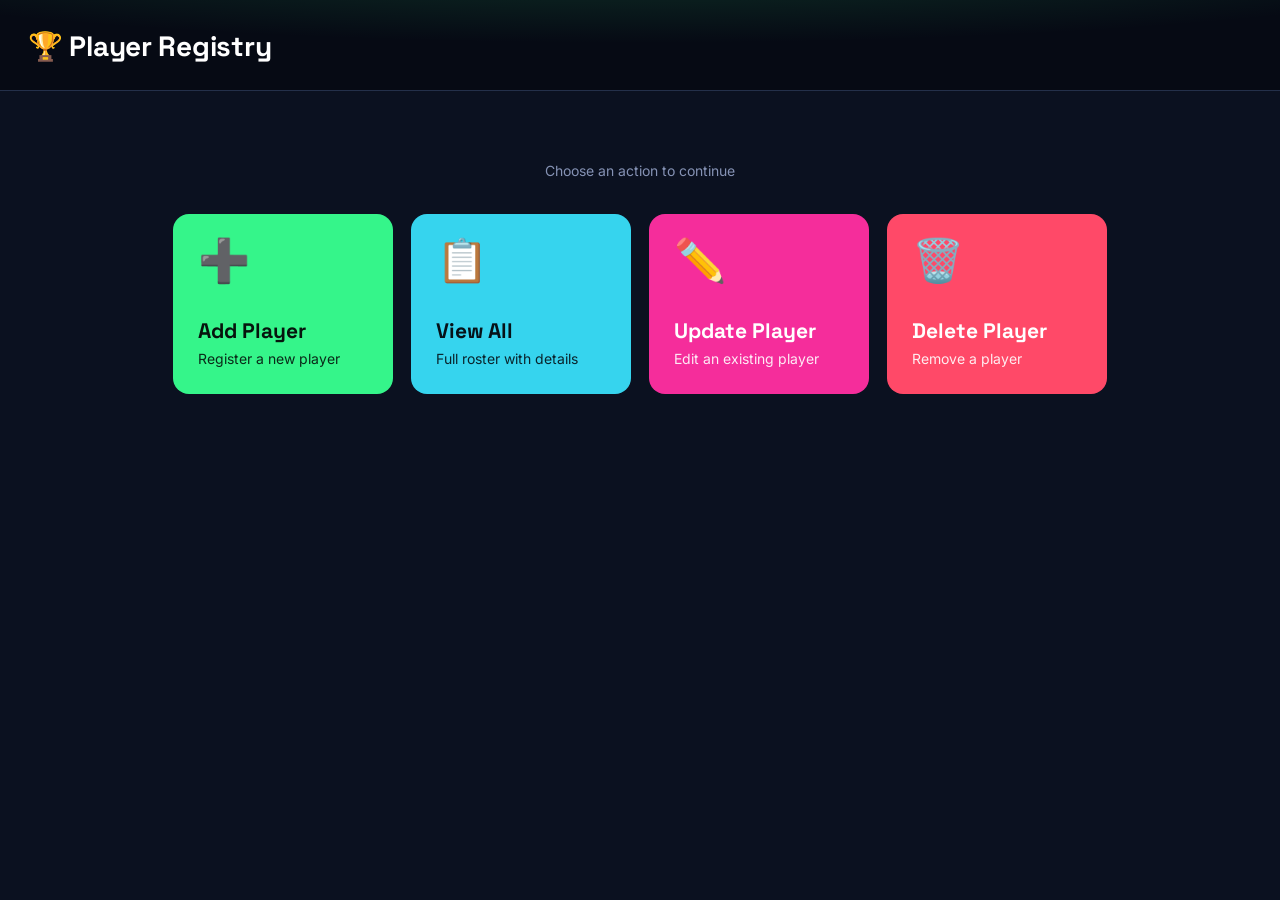
<file: Spring - FrameWork/LEC - 07/Answer Tasks/[1] - Spring Boot REST API/PlayerAPI/src/main/resources/static/index.html>
<!DOCTYPE html>
<html lang="en">

<head>

    <meta charset="UTF-8">
    <meta name="viewport" content="width=device-width, initial-scale=1.0">

    <title>Player Registry</title>

    <link rel="stylesheet" href="style.css">

    <style>

        /* ==============================
           Home Page
        ============================== */

        .page--wide {
            max-width: 1200px;
            margin: 0 auto;
        }


        .menu-intro {
            text-align: center;
            margin-top: 35px;
            margin-bottom: 35px;
        }


        /* ==============================
           Cards Container
        ============================== */

        .home-grid {
            display: flex;
            justify-content: center;
            align-items: center;

            gap: 18px;

            width: 100%;
        }


        /* ==============================
           Cards
        ============================== */

        .block-tile {

            width: 220px;
            height: 180px;

            padding: 25px;

            box-sizing: border-box;

            border-radius: 16px;

            text-decoration: none;

            display: flex;
            flex-direction: column;
            justify-content: space-between;

            flex-shrink: 0;

            transition:
                    transform 0.2s ease,
                    box-shadow 0.2s ease;

        }


        .block-tile:hover {

            transform: translateY(-6px);

            box-shadow:
                    0 15px 30px rgba(0, 0, 0, 0.25);

        }


        /* ==============================
           Icons
        ============================== */

        .block-tile .icon {

            font-size: 42px;

            line-height: 1;

        }


        /* ==============================
           Titles
        ============================== */

        .block-tile .title {

            font-size: 21px;

            font-weight: 700;

            margin-bottom: 5px;

        }


        .block-tile .sub {

            font-size: 14px;

            line-height: 1.4;

            opacity: 0.9;

        }


        /* ==============================
           Colors
        ============================== */

        .block-add {

            background: #35f58a;

            color: #06140d;

        }


        .block-view {

            background: #36d4ee;

            color: #061218;

        }


        .block-update {

            background: #f52d9b;

            color: white;

        }


        .block-delete {

            background: #ff4968;

            color: white;

        }


        /* ==============================
           Responsive
        ============================== */

        @media (max-width: 1000px) {

            .home-grid {

                flex-wrap: wrap;

            }

        }


        @media (max-width: 500px) {

            .block-tile {

                width: 90%;
                max-width: 320px;

            }

        }

    </style>

</head>


<body>


<!-- ==============================
     Header
============================== -->

<div class="scoreboard-bar">

    <h1 class="page-title">
        🏆 Player Registry
    </h1>

</div>


<!-- ==============================
     Main
============================== -->

<main class="page page--wide">


    <p class="menu-intro">
        Choose an action to continue
    </p>


    <!-- ==============================
         Action Cards
    ============================== -->

    <div class="home-grid">


        <!-- Add Player -->

        <a href="Add-Player.html"
           class="block-tile block-add">

            <div class="icon">
                ➕
            </div>

            <div>

                <div class="title">
                    Add Player
                </div>

                <div class="sub">
                    Register a new player
                </div>

            </div>

        </a>


        <!-- View All -->

        <a href="players-list.html"
           class="block-tile block-view">

            <div class="icon">
                📋
            </div>

            <div>

                <div class="title">
                    View All
                </div>

                <div class="sub">
                    Full roster with details
                </div>

            </div>

        </a>


        <!-- Update Player -->

        <a href="update-player.html"
           class="block-tile block-update">

            <div class="icon">
                ✏️
            </div>

            <div>

                <div class="title">
                    Update Player
                </div>

                <div class="sub">
                    Edit an existing player
                </div>

            </div>

        </a>


        <!-- Delete Player -->

        <a href="delete-player.html"
           class="block-tile block-delete">

            <div class="icon">
                🗑️
            </div>

            <div>

                <div class="title">
                    Delete Player
                </div>

                <div class="sub">
                    Remove a player
                </div>

            </div>

        </a>


    </div>


</main>


</body>

</html>
</file>
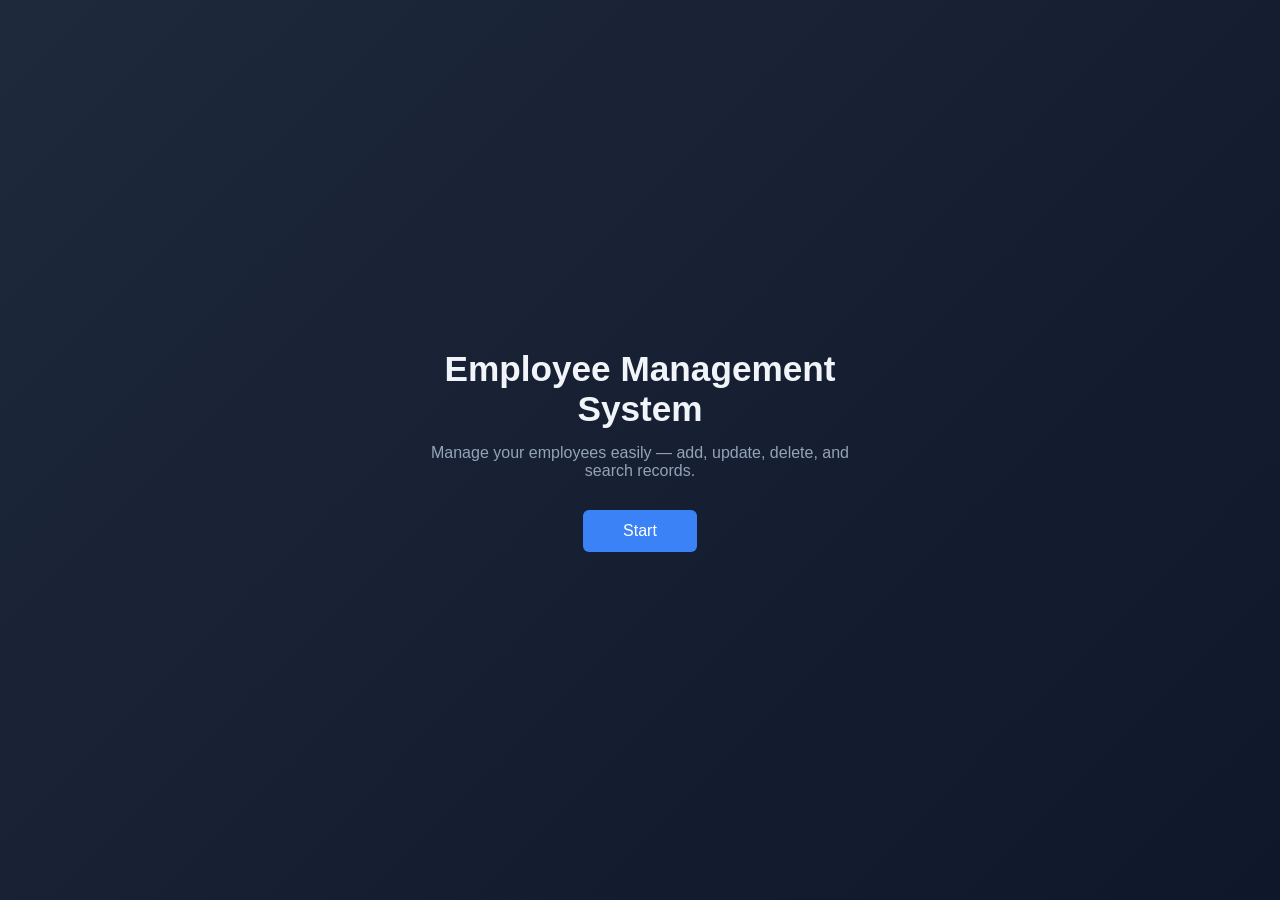
<file: Spring - FrameWork/LEC - 07/Answer Tasks/[3] - Employee REST APIs/EmployeeRestAPI/src/main/resources/static/index.html>
<!DOCTYPE html>
<html lang="en">
<head>
    <meta charset="UTF-8">
    <title>Employee Management System</title>
    <link rel="stylesheet" href="css/style.css">
</head>
<body>
<div class="welcome-container">
    <h1>Employee Management System</h1>
    <p>Manage your employees easily — add, update, delete, and search records.</p>
    <a href="pages/menu.html" class="start-btn">Start</a>
</div>
</body>
</html>
</file>
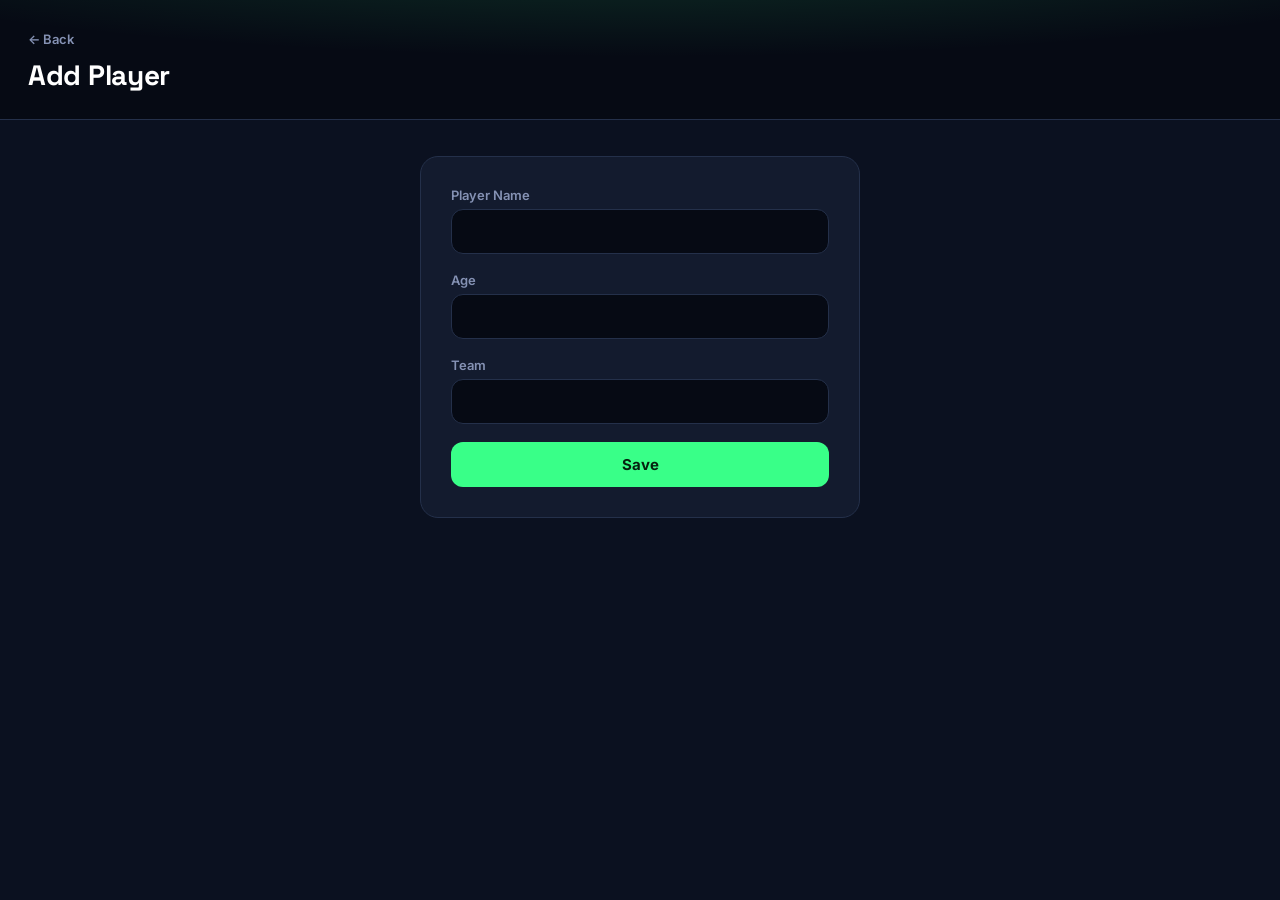
<file: Spring - FrameWork/LEC - 07/Answer Tasks/[1] - Spring Boot REST API/PlayerAPI/src/main/resources/static/add-player.html>
<!DOCTYPE html>
<html lang="en">
<head>
    <meta charset="UTF-8">
    <title>Add New Player</title>
    <link rel="stylesheet" href="style.css">
</head>
<body>

<div class="scoreboard-bar">
    <a href="index.html" class="back-link">← Back</a>
    <h1 class="page-title">Add Player</h1>
</div>

<main class="page">
    <div class="panel panel--gold">
        <form id="playerForm">
            <div class="error-text" id="errorMsg" style="display:none;"></div>

            <div class="field">
                <label for="name">Player Name</label>
                <input type="text" id="name" required>
            </div>
            <div class="field">
                <label for="age">Age</label>
                <input type="number" id="age" required min="1">
            </div>
            <div class="field">
                <label for="team">Team</label>
                <input type="text" id="team" required>
            </div>

            <button type="submit" class="btn btn-primary">Save</button>
        </form>

        <div class="state-box" id="successBox" style="display:none;">
            <div class="state-icon">✔</div>
            <p class="msg">Player registered successfully</p>
            <div class="btn-row">
                <a href="index.html" class="btn btn-ghost">Back</a>
                <a href="players-list.html" class="btn btn-edit">Players List</a>
            </div>
        </div>
    </div>
</main>

<script>
    const form = document.getElementById('playerForm');
    const errorMsg = document.getElementById('errorMsg');

    form.addEventListener('submit', async function (e) {
        e.preventDefault();
        errorMsg.style.display = 'none';

        const player = {
            name: document.getElementById('name').value,
            age: parseInt(document.getElementById('age').value),
            team: document.getElementById('team').value
        };

        try {
            const response = await fetch('/api/players', {
                method: 'POST',
                headers: { 'Content-Type': 'application/json' },
                body: JSON.stringify(player)
            });

            if (response.ok) {
                form.style.display = 'none';
                document.getElementById('successBox').style.display = 'block';
            } else {
                errorMsg.textContent = 'Something went wrong, please try again';
                errorMsg.style.display = 'block';
            }
        } catch (err) {
            errorMsg.textContent = 'Could not reach the server';
            errorMsg.style.display = 'block';
        }
    });
</script>

</body>
</html>
</file>
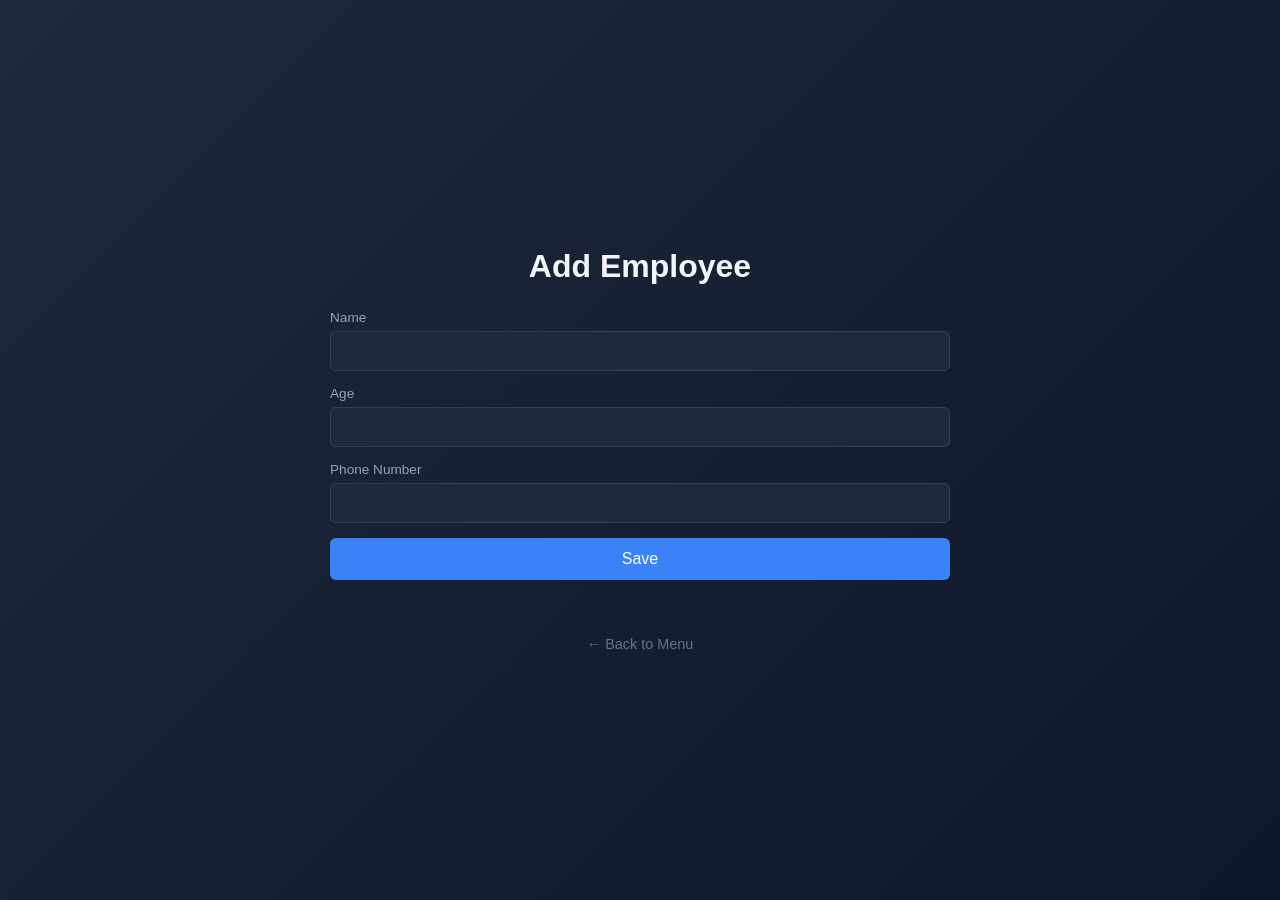
<file: Spring - FrameWork/LEC - 07/Answer Tasks/[3] - Employee REST APIs/EmployeeRestAPI/src/main/resources/static/pages/add.html>
<!DOCTYPE html>
<html lang="en">
<head>
    <meta charset="UTF-8">
    <title>Add Employee</title>
    <link rel="stylesheet" href="../css/style.css">
</head>
<body>
<div class="page-container">
    <h1>Add Employee</h1>

    <form id="addEmployeeForm" class="employee-form">
        <div class="form-group">
            <label for="name">Name</label>
            <input type="text" id="name" name="name" required>
        </div>
        <div class="form-group">
            <label for="age">Age</label>
            <input type="number" id="age" name="age" required>
        </div>
        <div class="form-group">
            <label for="phoneNumber">Phone Number</label>
            <input type="text" id="phoneNumber" name="phoneNumber" required>
        </div>
        <button type="submit" class="submit-btn">Save</button>
    </form>

    <p id="resultMessage" class="result-message"></p>

    <a href="menu.html" class="back-link">← Back to Menu</a>
</div>

<script src="../js/add.js"></script>
</body>
</html>
</file>
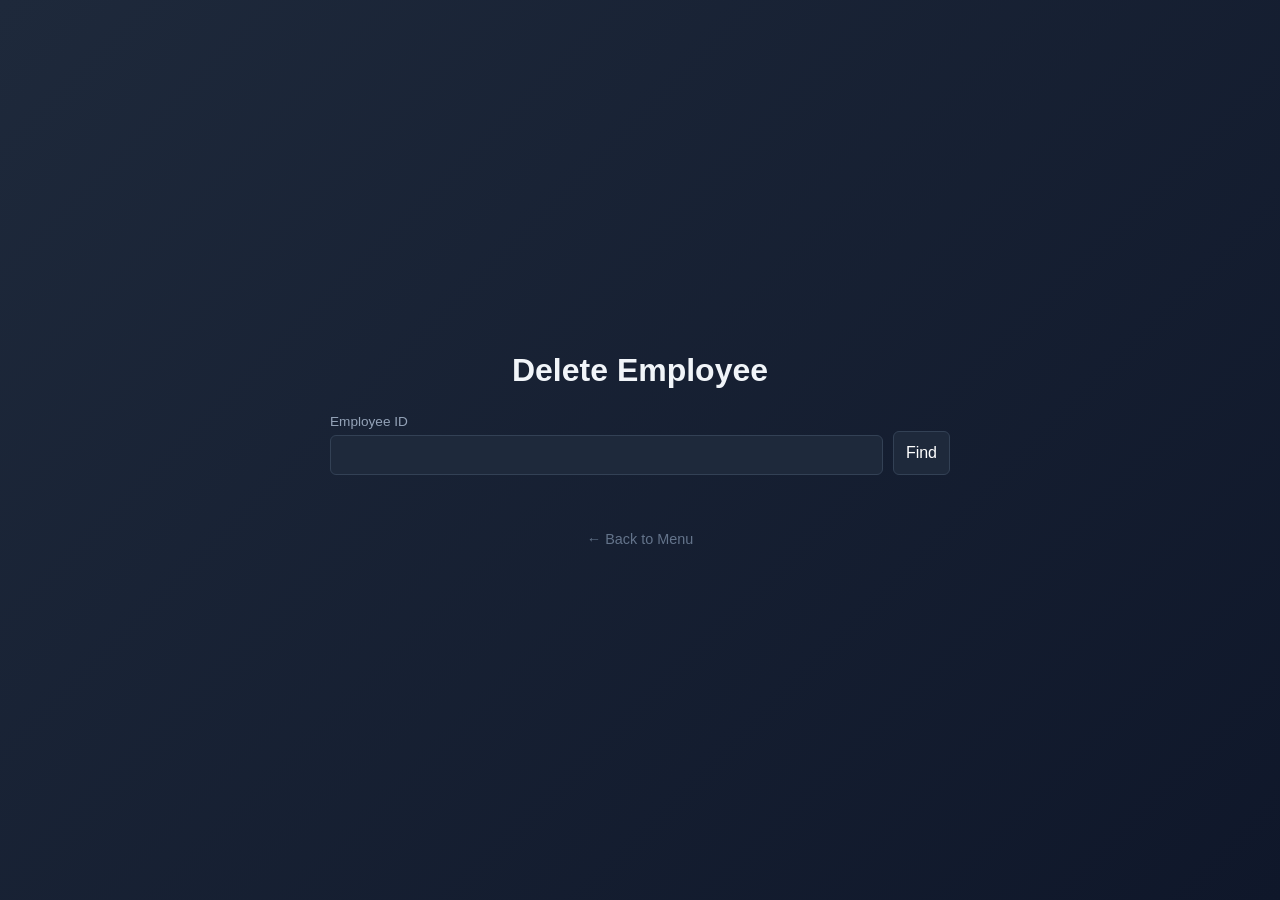
<file: Spring - FrameWork/LEC - 07/Answer Tasks/[3] - Employee REST APIs/EmployeeRestAPI/src/main/resources/static/pages/delete.html>
<!DOCTYPE html>
<html lang="en">
<head>
    <meta charset="UTF-8">
    <title>Delete Employee</title>
    <link rel="stylesheet" href="../css/style.css">
</head>
<body>
<div class="page-container">
    <h1>Delete Employee</h1>

    <div class="load-section">
        <div class="form-group">
            <label for="deleteId">Employee ID</label>
            <input type="number" id="deleteId" required>
        </div>
        <button id="findBtn" class="submit-btn secondary-btn">Find</button>
    </div>

    <div id="employeeDetails" class="employee-details" style="display: none;">
        <p><strong>Name:</strong> <span id="detailName"></span></p>
        <p><strong>Age:</strong> <span id="detailAge"></span></p>
        <p><strong>Phone Number:</strong> <span id="detailPhone"></span></p>
    </div>

    <button id="deleteBtn" class="submit-btn danger-btn" style="display: none;">Delete This Employee</button>

    <p id="resultMessage" class="result-message"></p>

    <a href="menu.html" class="back-link">← Back to Menu</a>
</div>

<div id="confirmModal" class="modal-overlay" style="display: none;">
    <div class="modal-box">
        <p id="modalMessage"></p>
        <div class="modal-actions">
            <button id="modalCancelBtn" class="submit-btn secondary-btn">Cancel</button>
            <button id="modalConfirmBtn" class="submit-btn danger-btn">Yes, Delete</button>
        </div>
    </div>
</div>

<script src="../js/delete.js"></script>
</body>
</html>
</file>
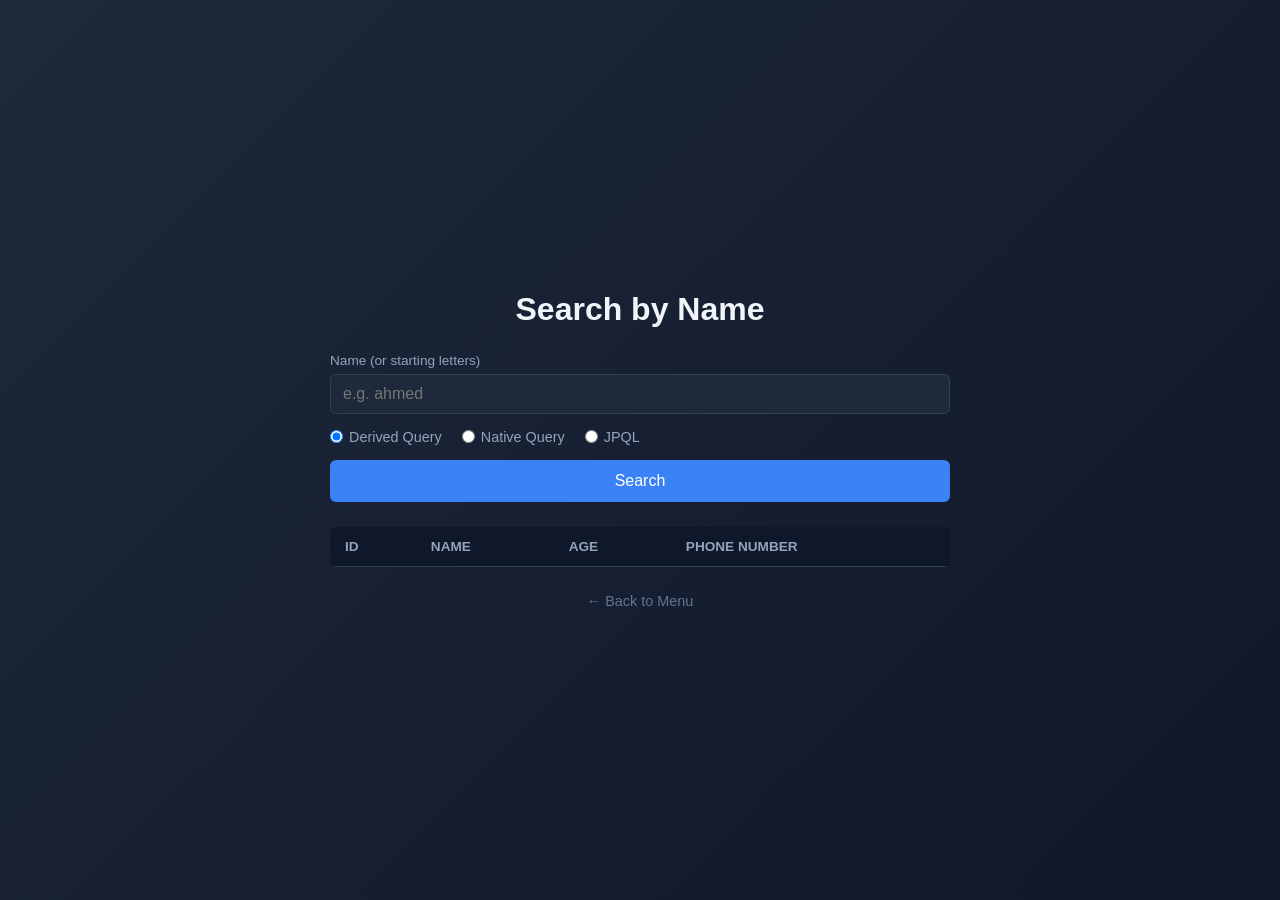
<file: Spring - FrameWork/LEC - 07/Answer Tasks/[3] - Employee REST APIs/EmployeeRestAPI/src/main/resources/static/pages/search.html>
<!DOCTYPE html>
<html lang="en">
<head>
    <meta charset="UTF-8">
    <title>Search Employees</title>
    <link rel="stylesheet" href="../css/style.css">
</head>
<body>
<div class="page-container">
    <h1>Search by Name</h1>

    <div class="search-section">
        <div class="form-group">
            <label for="searchName">Name (or starting letters)</label>
            <input type="text" id="searchName" placeholder="e.g. ahmed">
        </div>

        <div class="radio-group">
            <label>
                <input type="radio" name="searchType" value="derived" checked>
                Derived Query
            </label>
            <label>
                <input type="radio" name="searchType" value="native">
                Native Query
            </label>
            <label>
                <input type="radio" name="searchType" value="jpql">
                JPQL
            </label>
        </div>

        <button id="searchBtn" class="submit-btn">Search</button>
    </div>

    <table class="employee-table">
        <thead>
        <tr>
            <th>ID</th>
            <th>Name</th>
            <th>Age</th>
            <th>Phone Number</th>
        </tr>
        </thead>
        <tbody id="searchTableBody"></tbody>
    </table>

    <p id="emptyMessage" class="empty-message" style="display: none;">No employees found.</p>

    <a href="menu.html" class="back-link">← Back to Menu</a>
</div>

<script src="../js/search.js"></script>
</body>
</html>
</file>
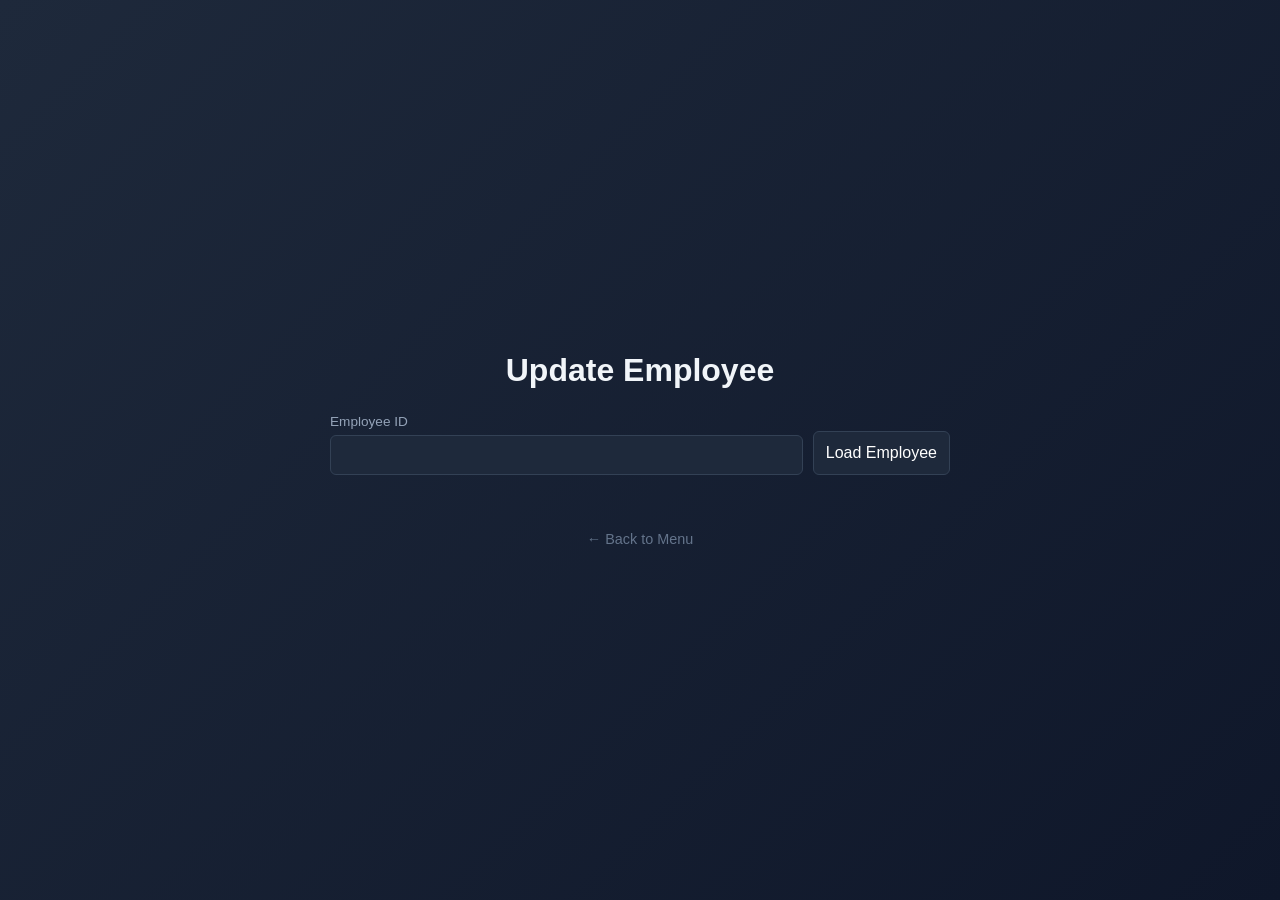
<file: Spring - FrameWork/LEC - 07/Answer Tasks/[3] - Employee REST APIs/EmployeeRestAPI/src/main/resources/static/pages/update.html>
<!DOCTYPE html>
<html lang="en">
<head>
    <meta charset="UTF-8">
    <title>Update Employee</title>
    <link rel="stylesheet" href="../css/style.css">
</head>
<body>
<div class="page-container">
    <h1>Update Employee</h1>

    <div class="load-section">
        <div class="form-group">
            <label for="loadId">Employee ID</label>
            <input type="number" id="loadId" required>
        </div>
        <button id="loadBtn" class="submit-btn secondary-btn">Load Employee</button>
    </div>

    <form id="updateEmployeeForm" class="employee-form" style="display: none;">
        <div class="form-group">
            <label for="name">Name</label>
            <input type="text" id="name" required>
        </div>
        <div class="form-group">
            <label for="age">Age</label>
            <input type="number" id="age" required>
        </div>
        <div class="form-group">
            <label for="phoneNumber">Phone Number</label>
            <input type="text" id="phoneNumber" required>
        </div>
        <button type="submit" class="submit-btn">Update</button>
    </form>

    <p id="resultMessage" class="result-message"></p>

    <a href="menu.html" class="back-link">← Back to Menu</a>
</div>

<script src="../js/update.js"></script>
</body>
</html>
</file>
<file: Spring - FrameWork/LEC - 07/Answer Tasks/[1] - Spring Boot REST API/PlayerAPI/src/main/resources/static/style.css>
@import url('https://fonts.googleapis.com/css2?family=Space+Grotesk:wght@500;600;700&family=Inter:wght@400;500;600;700&display=swap');

:root {
    --night: #0B1120;
    --night-deep: #060A14;
    --panel: #131B2E;
    --panel-soft: #1B2540;
    --ink: #EAF0FF;
    --ink-soft: #8592B4;
    --line: #24304A;
    --lime: #39FF88;
    --lime-dark: #1FD873;
    --cyan: #38E1FF;
    --cyan-dark: #17BFDE;
    --magenta: #FF3EA5;
    --magenta-dark: #E01E88;
    --red: #FF4D6D;
    --red-dark: #E23158;
}

* { box-sizing: border-box; margin: 0; padding: 0; }

body {
    font-family: 'Inter', sans-serif;
    background: var(--night);
    color: var(--ink);
    min-height: 100vh;
}

a, button {
    transition: transform .15s ease, box-shadow .15s ease, background-color .15s ease, border-color .15s ease, filter .15s ease;
}
@media (prefers-reduced-motion: reduce) { * { transition: none !important; } }

a:focus-visible, button:focus-visible, input:focus-visible {
    outline: 2px solid var(--lime);
    outline-offset: 2px;
}

/* Header */
.scoreboard-bar {
    background: radial-gradient(120% 180% at 50% -60%, rgba(57,255,136,.18), transparent 60%), var(--night-deep);
    padding: 28px 28px 26px;
    border-bottom: 1px solid var(--line);
}
.back-link {
    display: inline-block;
    color: var(--ink-soft);
    font-size: 13px;
    font-weight: 600;
    text-decoration: none;
    margin-bottom: 10px;
}
.back-link:hover { color: var(--lime); }
.page-title {
    font-family: 'Space Grotesk', sans-serif;
    font-weight: 700;
    font-size: 28px;
    letter-spacing: -0.01em;
    color: #fff;
}

.page { max-width: 480px; margin: 0 auto; padding: 36px 20px 60px; }
.page--wide { max-width: 640px; }
.menu-intro { text-align: center; color: var(--ink-soft); font-size: 14px; margin-bottom: 22px; }

/* ===== Home: bold color blocks (not cards) ===== */
.home-grid {
    display: grid;
    grid-template-columns: repeat(auto-fit, minmax(150px, 1fr));
    gap: 14px;
}
.block-tile {
    display: flex;
    flex-direction: column;
    gap: 14px;
    padding: 28px 22px;
    border-radius: 16px;
    text-decoration: none;
}
.block-tile:hover { transform: translateY(-3px); filter: brightness(1.06); }
.block-tile .icon { font-size: 30px; }
.block-tile .title { font-family: 'Space Grotesk', sans-serif; font-weight: 700; font-size: 18px; }
.block-tile .sub { font-size: 12px; opacity: .75; }

.block-add    { background: var(--lime);    color: #06210F; }
.block-view   { background: var(--cyan);    color: #04222B; }
.block-update { background: var(--magenta); color: #fff; }
.block-delete { background: var(--red);     color: #fff; }

/* ===== Data list: table-like rows for players list & pick screens ===== */
.data-list {
    background: var(--panel);
    border: 1px solid var(--line);
    border-radius: 14px;
    overflow: hidden;
}
.data-row {
    display: flex;
    align-items: center;
    justify-content: space-between;
    gap: 14px;
    padding: 16px 18px;
    border-bottom: 1px solid var(--line);
    text-decoration: none;
    color: inherit;
}
.data-row:last-child { border-bottom: none; }
.data-row:hover { background: var(--panel-soft); }

.row-info .row-name { font-weight: 700; font-size: 15px; color: #fff; }
.row-info .row-name .num { color: var(--ink-soft); font-weight: 500; margin-right: 6px; }
.row-info .row-meta { font-size: 13px; color: var(--ink-soft); margin-top: 3px; }

.row-actions { display: flex; align-items: center; gap: 4px; flex-shrink: 0; }
.row-action {
    font-size: 13px; font-weight: 700; text-decoration: none;
    padding: 7px 12px; border-radius: 8px; background: transparent;
}
.row-action-edit { color: var(--magenta); }
.row-action-edit:hover { background: rgba(255,62,165,.12); }
.row-action-delete { color: var(--red); }
.row-action-delete:hover { background: rgba(255,77,109,.12); }

.row-chevron { font-family: 'Space Grotesk', sans-serif; color: var(--cyan); font-size: 20px; }

/* ===== Forms: single focused panel (only card on its page) ===== */
.panel {
    background: var(--panel);
    border: 1px solid var(--line);
    border-radius: 18px;
    padding: 30px;
}

.field { margin-bottom: 18px; }
.field label { display: block; font-size: 13px; font-weight: 600; color: var(--ink-soft); margin-bottom: 6px; }
.field input {
    width: 100%; padding: 12px 16px; border-radius: 12px;
    border: 1px solid var(--line); background: var(--night-deep); font-size: 15px; font-family: inherit; color: var(--ink);
}
.field input:focus { outline: none; border-color: var(--lime); box-shadow: 0 0 0 3px rgba(57,255,136,.15); }

.btn {
    display: inline-block; width: 100%; padding: 13px; border: none; border-radius: 12px;
    font-size: 15px; font-weight: 700; font-family: inherit; cursor: pointer; text-align: center; text-decoration: none;
}
.btn:hover { transform: translateY(-2px); }
.btn-primary { background: var(--lime); color: #06210F; }
.btn-primary:hover { background: var(--lime-dark); }
.btn-view { background: var(--cyan); color: #04222B; }
.btn-view:hover { background: var(--cyan-dark); }
.btn-edit { background: var(--magenta); color: #fff; }
.btn-edit:hover { background: var(--magenta-dark); }
.btn-delete { background: var(--red); color: #fff; }
.btn-delete:hover { background: var(--red-dark); }
.btn-ghost { background: var(--panel-soft); color: var(--ink); border: 1px solid var(--line); }
.btn-ghost:hover { background: #24304A; }

.btn-row { display: flex; gap: 10px; }
.btn-row .btn { flex: 1; width: auto; }

/* State boxes (success / confirm) */
.state-box { text-align: center; }
.icon-circle {
    width: 62px; height: 62px; border-radius: 50%; margin: 0 auto 16px;
    display: flex; align-items: center; justify-content: center; font-size: 28px;
}
.icon-circle--success { background: var(--lime); color: #06210F; }
.icon-circle--warning { background: var(--red); color: #fff; }
.state-box .msg { font-size: 16px; font-weight: 600; margin-bottom: 22px; color: #fff; }

.player-summary { background: var(--panel-soft); border-radius: 14px; padding: 14px 16px; margin-bottom: 20px; text-align: left; }
.player-summary .name { font-weight: 700; color: #fff; font-size: 16px; }
.player-summary .sub { font-size: 13px; color: var(--ink-soft); margin-top: 4px; }

.error-text { color: var(--red); font-size: 13px; margin-bottom: 14px; font-weight: 600; }
.empty-state {
    text-align: center; padding: 40px 20px; color: var(--ink-soft); font-size: 14px;
    background: var(--panel); border: 1px dashed var(--line); border-radius: 14px;
}
</file>
<file: Spring - FrameWork/LEC - 07/Answer Tasks/[3] - Employee REST APIs/EmployeeRestAPI/src/main/resources/static/css/style.css>
* {
    margin: 0;
    padding: 0;
    box-sizing: border-box;
}

body {
    min-height: 100vh;
    display: flex;
    justify-content: center;
    align-items: center;
    font-family: 'Segoe UI', Arial, sans-serif;
    background: linear-gradient(135deg, #1e293b, #0f172a);
}

/* ===== Welcome Page ===== */
.welcome-container {
    text-align: center;
    color: #f1f5f9;
    padding: 40px;
    max-width: 500px;
}

.welcome-container h1 {
    font-size: 2.2rem;
    margin-bottom: 15px;
}

.welcome-container p {
    font-size: 1rem;
    color: #94a3b8;
    margin-bottom: 30px;
}

.start-btn {
    display: inline-block;
    padding: 12px 40px;
    background-color: #3b82f6;
    color: #fff;
    text-decoration: none;
    border-radius: 6px;
    font-size: 1rem;
    transition: background-color 0.2s ease;
}

.start-btn:hover {
    background-color: #2563eb;
}

/* ===== Main Menu Page ===== */
.menu-container {
    text-align: center;
    color: #f1f5f9;
    padding: 40px;
    max-width: 500px;
}

.menu-container h1 {
    font-size: 2rem;
    margin-bottom: 30px;
}

.menu-grid {
    display: grid;
    grid-template-columns: repeat(2, 1fr);
    gap: 15px;
    margin-bottom: 25px;
}

.menu-btn {
    display: block;
    padding: 14px;
    background-color: #1e293b;
    color: #f1f5f9;
    text-decoration: none;
    border-radius: 6px;
    border: 1px solid #334155;
    font-size: 1rem;
    transition: background-color 0.2s ease;
}

.menu-btn:hover {
    background-color: #334155;
}

.menu-grid .menu-btn:last-child {
    grid-column: span 2;
    width: calc(50% - 7.5px);
    margin: 0 auto;
}

.back-link {
    color: #64748b;
    text-decoration: none;
    font-size: 0.9rem;
}

.back-link:hover {
    color: #94a3b8;
}

/* ===== Shared Page Layout (View All / Add / Update / Delete / Search) ===== */
.page-container {
    text-align: center;
    color: #f1f5f9;
    padding: 40px;
    max-width: 700px;
    width: 100%;
}

.page-container h1 {
    font-size: 2rem;
    margin-bottom: 25px;
}

/* ===== View All Table ===== */
.employee-table {
    width: 100%;
    border-collapse: collapse;
    margin-bottom: 25px;
    background-color: #1e293b;
    border-radius: 6px;
    overflow: hidden;
}

.employee-table th,
.employee-table td {
    padding: 12px 15px;
    text-align: left;
    border-bottom: 1px solid #334155;
}

.employee-table th {
    background-color: #0f172a;
    color: #94a3b8;
    font-size: 0.85rem;
    text-transform: uppercase;
}

.empty-message {
    color: #64748b;
    margin-bottom: 25px;
}

.pagination-controls {
    display: flex;
    justify-content: center;
    align-items: center;
    gap: 15px;
    margin-bottom: 20px;
}

.pagination-controls button {
    padding: 8px 18px;
    background-color: #3b82f6;
    color: #fff;
    border: none;
    border-radius: 6px;
    cursor: pointer;
    font-size: 0.9rem;
    transition: background-color 0.2s ease;
}

.pagination-controls button:hover:not(:disabled) {
    background-color: #2563eb;
}

.pagination-controls button:disabled {
    background-color: #334155;
    cursor: not-allowed;
    color: #64748b;
}

#pageInfo {
    color: #94a3b8;
    font-size: 0.9rem;
}

.employee-form {
    display: flex;
    flex-direction: column;
    gap: 15px;
    margin-bottom: 20px;
    text-align: left;
}

.form-group {
    display: flex;
    flex-direction: column;
    gap: 6px;
}

.form-group label {
    color: #94a3b8;
    font-size: 0.85rem;
}

.form-group input {
    padding: 10px 12px;
    background-color: #1e293b;
    border: 1px solid #334155;
    border-radius: 6px;
    color: #f1f5f9;
    font-size: 1rem;
}

.form-group input:focus {
    outline: none;
    border-color: #3b82f6;
}

.submit-btn {
    padding: 12px;
    background-color: #3b82f6;
    color: #fff;
    border: none;
    border-radius: 6px;
    font-size: 1rem;
    cursor: pointer;
    transition: background-color 0.2s ease;
}

.submit-btn:hover {
    background-color: #2563eb;
}

.result-message {
    margin-bottom: 15px;
    font-size: 0.9rem;
    min-height: 20px;
}

.result-message.success {
    color: #22c55e;
}

.result-message.error {
    color: #ef4444;
}

.load-section {
    display: flex;
    align-items: flex-end;
    gap: 10px;
    margin-bottom: 20px;
    text-align: left;
}

.load-section .form-group {
    flex: 1;
}

.secondary-btn {
    background-color: #1e293b;
    border: 1px solid #334155;
    white-space: nowrap;
}

.secondary-btn:hover {
    background-color: #334155;
}

.danger-btn {
    background-color: #ef4444;
}

.danger-btn:hover {
    background-color: #dc2626;
}

.employee-details {
    background-color: #1e293b;
    border: 1px solid #334155;
    border-radius: 6px;
    padding: 15px 20px;
    margin-bottom: 20px;
    text-align: left;
}

.employee-details p {
    margin-bottom: 8px;
    color: #f1f5f9;
}

.employee-details p:last-child {
    margin-bottom: 0;
}

.employee-details strong {
    color: #94a3b8;
    margin-right: 6px;
}

.modal-overlay {
    position: fixed;
    top: 0;
    left: 0;
    width: 100%;
    height: 100%;
    background-color: rgba(0, 0, 0, 0.6);
    display: flex;
    justify-content: center;
    align-items: center;
    z-index: 100;
}

.modal-box {
    background-color: #1e293b;
    border: 1px solid #334155;
    border-radius: 8px;
    padding: 25px 30px;
    max-width: 350px;
    text-align: center;
}

.modal-box p {
    color: #f1f5f9;
    margin-bottom: 20px;
    font-size: 1rem;
}

.modal-actions {
    display: flex;
    gap: 10px;
    justify-content: center;
}

.modal-actions .submit-btn {
    flex: 1;
}

.search-section {
    display: flex;
    flex-direction: column;
    gap: 15px;
    margin-bottom: 25px;
    text-align: left;
}

.radio-group {
    display: flex;
    gap: 20px;
    color: #94a3b8;
    font-size: 0.9rem;
}

.radio-group label {
    display: flex;
    align-items: center;
    gap: 6px;
    cursor: pointer;
}
</file>
